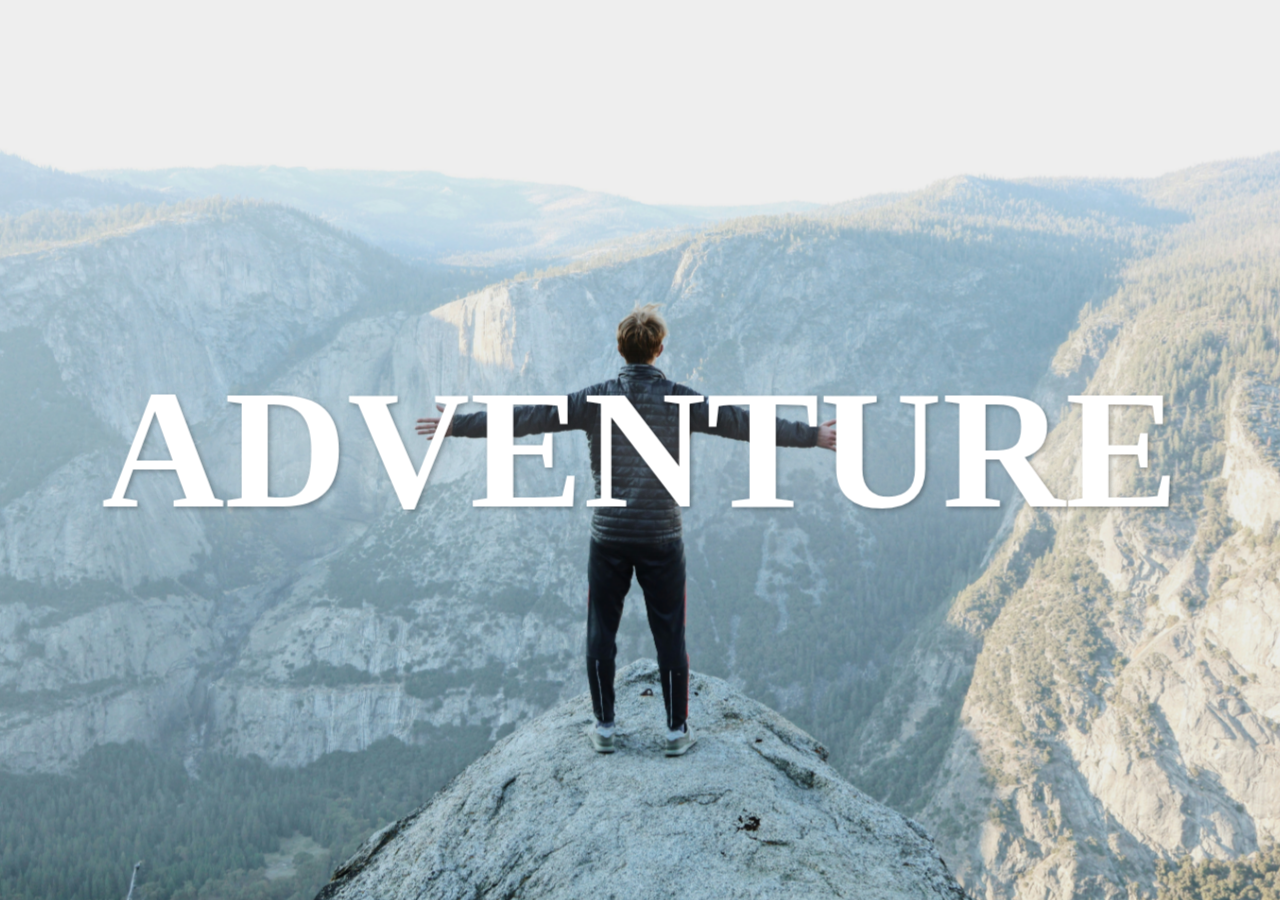
<file: parralax/index.html>
<!DOCTYPE html>
<html lang="en">
<head>
    <meta charset="UTF-8">
    <meta name="viewport" content="width=device-width, initial-scale=1.0">
    <title>Parralex</title>
    <link rel="stylesheet" href="style.css">
</head>
<body>
    <div id="wrapper">
        <header class="header">
            <img src="images/jason.jpg" alt="mountain" id="background">
            <!-- <img src="images/jason.jpg" alt="guy on cliff" id="foreground"> -->
            <h1 id="header-text">adventure</h1>
        </header>
        <section class="sub-section">
            <h2 id="subheading">Adventure time!</h2>
            <p class="sports-desc">
                Lorem ipsum dolor sit amet consectetur adipisicing elit. Soluta sed repudiandae veniam asperiores, reprehenderit blanditiis et libero recusandae at iste corrupti quod, voluptatum doloremque possimus illum molestiae enim eaque laborum. Lorem ipsum dolor, sit amet consectetur adipisicing elit. Voluptate inventore officiis perspiciatis error doloremque quae iure ea incidunt laboriosam labore, quos optio consectetur necessitatibus neque reprehenderit rem in quas nam. 
                <br><br>
                Lorem ipsum dolor sit, amet consectetur adipisicing elit. Adipisci impedit distinctio in aut nulla repudiandae consequuntur velit officiis rem sint minus, facilis, quae hic. Illo deserunt alias aliquid sit unde, autem facere voluptatibus earum nemo assumenda recusandae ab obcaecati quis optio tenetur quaerat beatae blanditiis corrupti? Dolorem ab earum adipisci ex numquam placeat. Debitis rem quae nisi corrupti, voluptate modi nobis maxime voluptatum sit facilis, ipsam, voluptatibus cumque odio doloremque quibusdam porro tenetur. Temporibus quod, ullam excepturi, explicabo eos maiores cum tempora a numquam et nemo quia beatae perspiciatis iste minima fugiat sit? Ratione, cupiditate nisi ad assumenda repellendus accusamus?
                <br><br>
            </p>
            <div class="bg bg1">
                <h3 class="sports-heading">CYCLING</h3>
            </div>
            <p class="sports-desc">
                Lorem ipsum dolor sit amet consectetur adipisicing elit. Possimus quasi neque culpa aut, modi dolores quo voluptatem vel ullam ipsum. Accusamus, beatae! Dignissimos, totam. Amet illum ut illo ratione tempora? Porro nostrum repellat nulla natus maiores ab quaerat! Alias esse aut dolorem enim tempore expedita impedit, sequi, ab rem cum autem libero unde perferendis asperiores eaque fugiat fuga. Veniam, odio! Lorem ipsum dolor sit amet consectetur adipisicing elit. Dignissimos temporibus alias, expedita molestiae provident dolor possimus neque aperiam aliquid quaerat?<br><br>
                Lorem ipsum dolor sit amet consectetur adipisicing elit. Obcaecati cumque doloribus est sit accusantium iste laborum ad explicabo sequi perspiciatis? Dignissimos est quod voluptates magnam, commodi fugit molestiae nobis quam. Lorem ipsum dolor sit amet consectetur adipisicing elit. Totam cupiditate in autem doloribus quod vel voluptatibus rerum inventore soluta nisi omnis, atque qui debitis temporibus similique neque! Porro deleniti earum magni debitis ratione sint, quis ad repudiandae nisi tempora autem.
            </p>
            <div class="bg bg2">
                <h3 class="sports-heading">RIVER RAFTING</h3>
            </div>
            <p class="sports-desc">
                Lorem ipsum dolor sit amet consectetur adipisicing elit. Possimus quasi neque culpa aut, modi dolores quo voluptatem vel ullam ipsum. Accusamus, beatae! Dignissimos, totam. Amet illum ut illo ratione tempora? Porro nostrum repellat nulla natus maiores ab quaerat! Alias esse aut dolorem enim tempore expedita impedit, sequi, ab rem cum autem libero unde perferendis asperiores eaque fugiat fuga. Veniam, odio! Lorem ipsum dolor sit amet, consectetur adipisicing elit. Beatae repellat velit cum. Eos, odio rem?<br><br>
                Lorem ipsum dolor sit amet consectetur adipisicing elit. Obcaecati cumque doloribus est sit accusantium iste laborum ad explicabo sequi perspiciatis? Dignissimos est quod voluptates magnam, commodi fugit molestiae nobis quam. Lorem, ipsum dolor sit amet consectetur adipisicing elit. Voluptas totam quae nulla incidunt? Voluptatum eum ullam vitae sit impedit exercitationem cupiditate commodi magnam. Ad eaque voluptatem, eligendi hic natus, recusandae ea quae soluta eos reprehenderit voluptatibus harum aut dolorum error.
            </p>
            <div class="bg bg3">
                <h3 class="sports-heading">BUNGEE JUMPING</h3>
            </div>
            <p class="sports-desc">
                Lorem ipsum dolor sit amet consectetur adipisicing elit. Possimus quasi neque culpa aut, modi dolores quo voluptatem vel ullam ipsum. Accusamus, beatae! Dignissimos, totam. Amet illum ut illo ratione tempora? Porro nostrum repellat nulla natus maiores ab quaerat! Alias esse aut dolorem enim tempore expedita impedit, sequi, ab rem cum autem libero unde perferendis asperiores eaque fugiat fuga. Veniam, odio! Lorem ipsum dolor sit amet consectetur adipisicing elit. Accusamus facere delectus quo laudantium iusto exercitationem.<br><br>
                Lorem ipsum dolor sit amet consectetur adipisicing elit. Obcaecati cumque doloribus est sit accusantium iste laborum ad explicabo sequi perspiciatis? Dignissimos est quod voluptates magnam, commodi fugit molestiae nobis quam. Lorem, ipsum dolor sit amet consectetur adipisicing elit. Ducimus iure nemo saepe est, consectetur nulla sed beatae doloremque ipsam harum. Impedit laborum mollitia veniam exercitationem laboriosam! Placeat, dolores, incidunt iusto rerum ut ullam illo sit laudantium numquam exercitationem, molestias nam!
            </p>
        </section>
    </div>
    

</body>
</html>
</file>
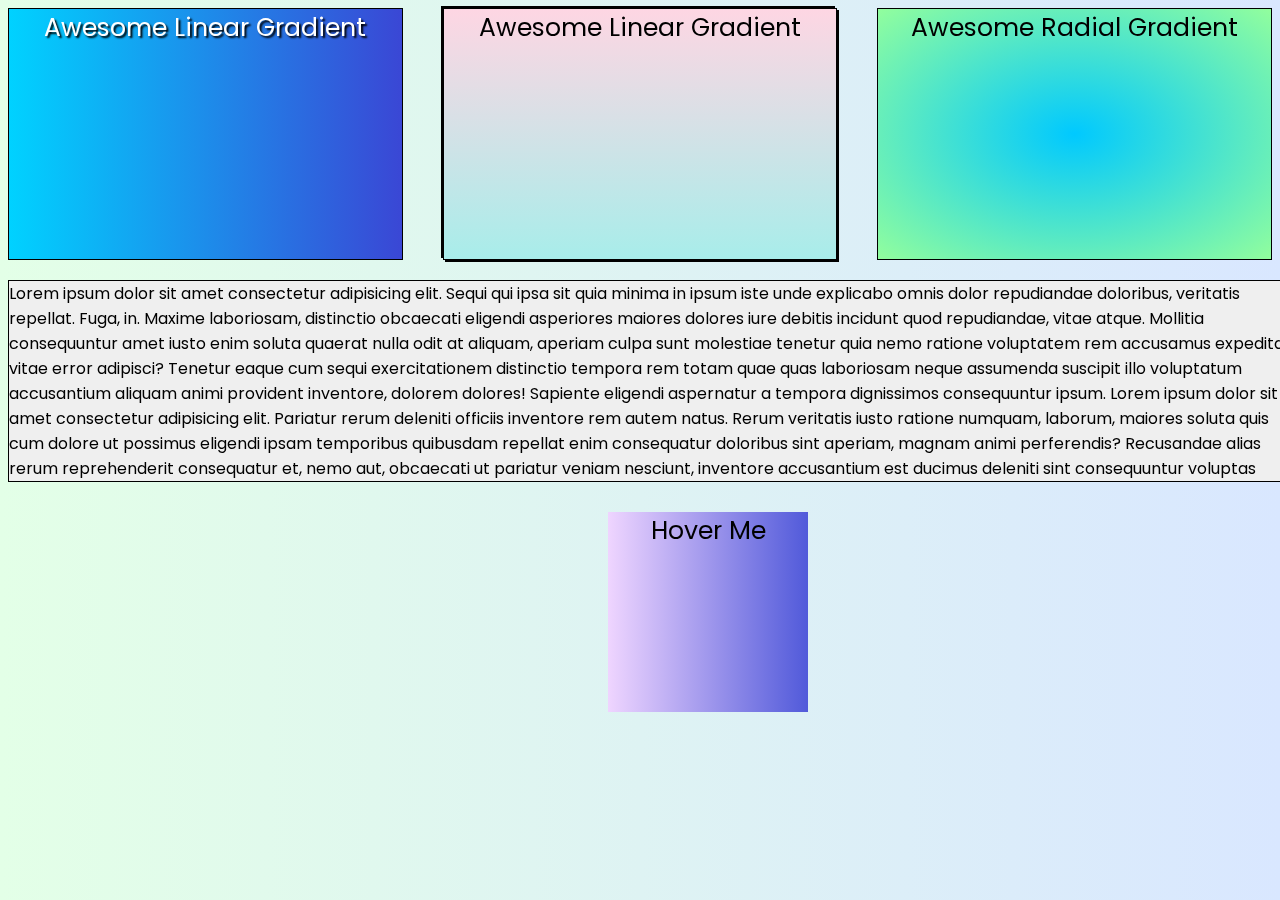
<file: gradient.html>
<!DOCTYPE html>
<html lang="en">
  <head>
    <meta charset="UTF-8" />
    <meta name="viewport" content="width=device-width, initial-scale=1.0" />
    <title>Gradients</title>
    <style>
      @import url("https://fonts.googleapis.com/css2?family=Poppins&display=swap");
    </style>
    <link rel="stylesheet" href="gradient.css" />
  </head>
  <body>
    <div class="parent">
      <div id="linear">Awesome Linear Gradient</div>
      <div id="lineartwo">Awesome Linear Gradient</div>
      <div id="radial">Awesome Radial Gradient</div>
    </div>

    <div id="container">Lorem ipsum dolor sit amet consectetur adipisicing elit. Sequi qui ipsa sit quia minima in ipsum iste unde explicabo omnis dolor repudiandae doloribus, veritatis repellat. Fuga, in. Maxime laboriosam, distinctio obcaecati eligendi asperiores maiores dolores iure debitis incidunt quod repudiandae, vitae atque. Mollitia consequuntur amet iusto enim soluta quaerat nulla odit at aliquam, aperiam culpa sunt molestiae tenetur quia nemo ratione voluptatem rem accusamus expedita vitae error adipisci? Tenetur eaque cum sequi exercitationem distinctio tempora rem totam quae quas laboriosam neque assumenda suscipit illo voluptatum accusantium aliquam animi provident inventore, dolorem dolores! Sapiente eligendi aspernatur a tempora dignissimos consequuntur ipsum.
        Lorem ipsum dolor sit amet consectetur adipisicing elit. Pariatur rerum deleniti officiis inventore rem autem natus. Rerum veritatis iusto ratione numquam, laborum, maiores soluta quis cum dolore ut possimus eligendi ipsam temporibus quibusdam repellat enim consequatur doloribus sint aperiam, magnam animi perferendis? Recusandae alias rerum reprehenderit consequatur et, nemo aut, obcaecati ut pariatur veniam nesciunt, inventore accusantium est ducimus deleniti sint consequuntur voluptas eum repellat. Magnam cumque autem hic accusantium molestiae id doloribus eaque sequi architecto deleniti cum laboriosam sed dolorem voluptates repudiandae excepturi omnis sint, suscipit quia animi veniam et sunt. Omnis eum quibusdam distinctio, doloribus sunt ducimus blanditiis.
    </div>

    <div id="transformer">Hover Me</div>
  </body>
</html>
</file>
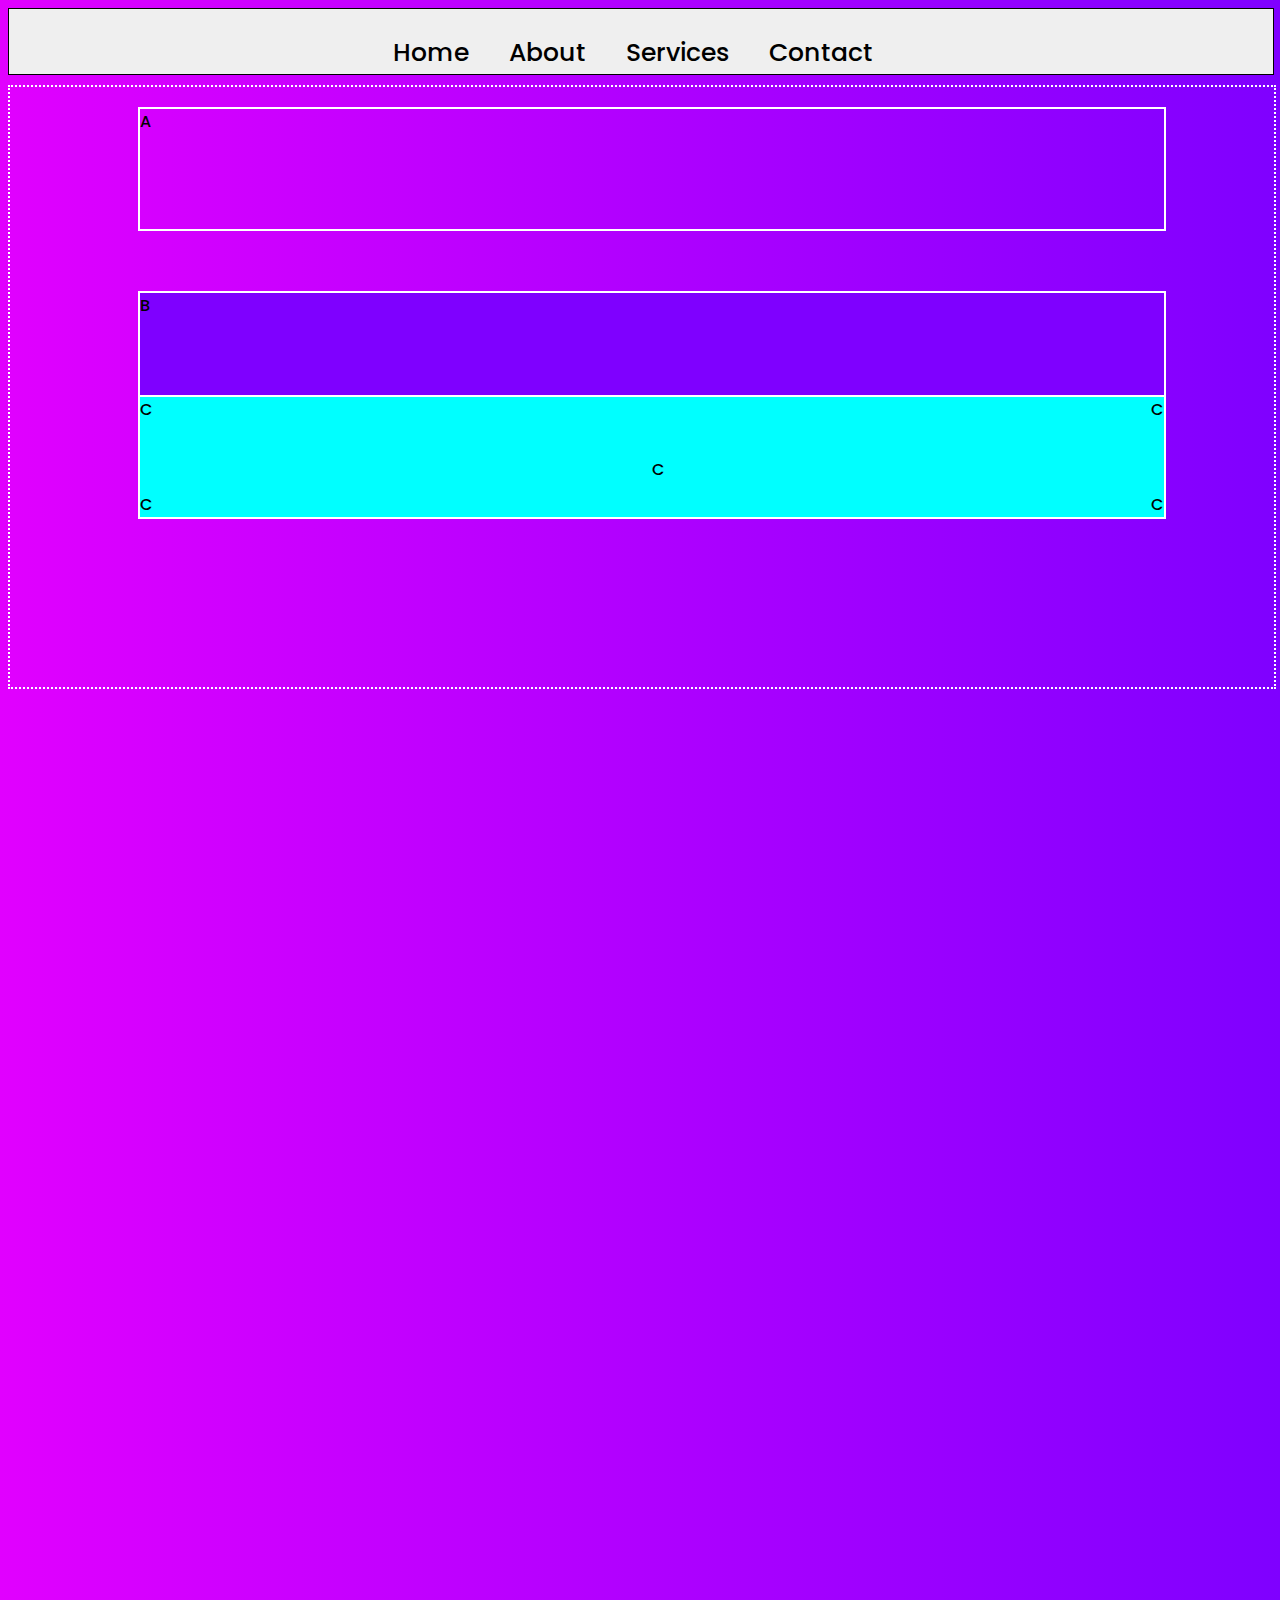
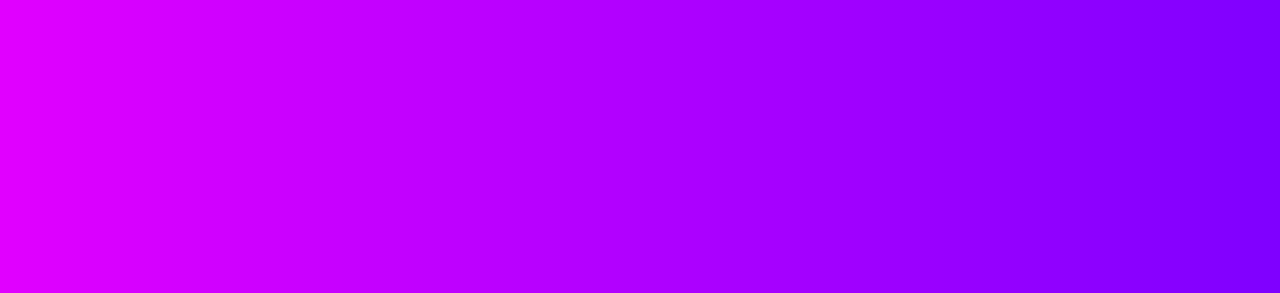
<file: position.html>
<!DOCTYPE html>
<html lang="en">
<head>
    <meta charset="UTF-8">
    <meta name="viewport" content="width=device-width, initial-scale=1.0">
    <title>PositionProperty</title>
    <style>
        @import url('https://fonts.googleapis.com/css2?family=Poppins:wght@500&display=swap');
    </style>
    <link rel="stylesheet" href="position.css">
</head>
<body>
    <div id="navbar">
        <ul id="navbar-items">
            <li>Home</li>
            <li>About</li>
            <li>Services</li>
            <li>Contact</li>
        </ul>
    </div>

    <div class="wrapper">
        <div class="box">
            <div class="inside-box" id="BOX-A">A</div>
            <div class="inside-box" id="BOX-B">B</div>
            <div class="inside-box" id="BOX-C">
                <div id="top-left">C</div>
                <div id="top-right">C</div>
                <div id="bottom-left">C</div>
                <div id="bottom-right">C</div>
                <div id="middle">C</div>
            </div>
            <div class="inside-box" id="BOX-D">D</div>
        </div>
    </div>
</body>
</html>
</file>
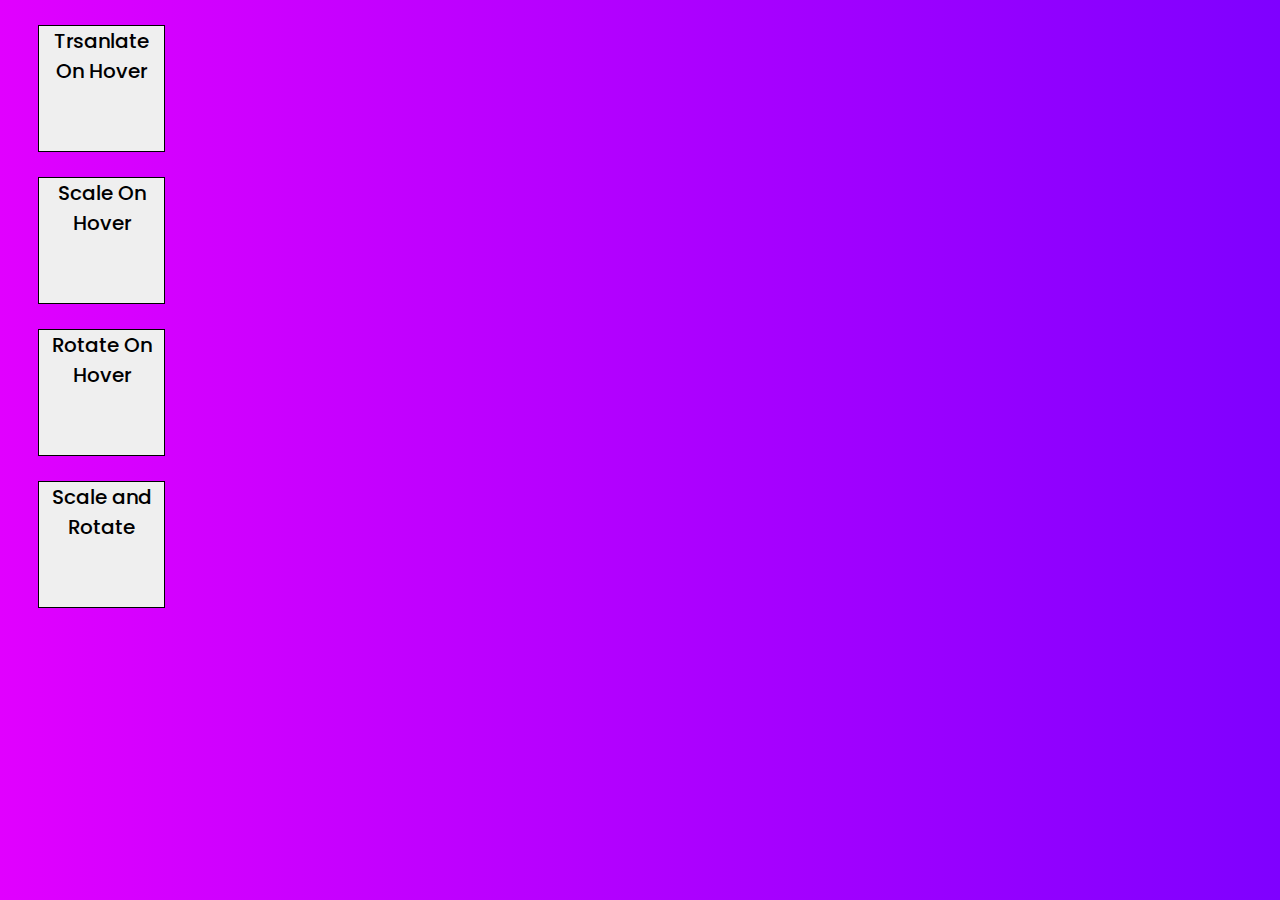
<file: twodim.html>
<!DOCTYPE html>
<html lang="en">
<head>
    <meta charset="UTF-8">
    <meta name="viewport" content="width=device-width, initial-scale=1.0">
    <title>2DTransforms</title>
    <link rel="stylesheet" href="twodim.css">
    <style>
        @import url('https://fonts.googleapis.com/css2?family=Poppins:wght@500&display=swap');
    </style>
</head>
<body>
    <div class="transform" id="move">Trsanlate On Hover</div>
    <div class="transform" id="scale">Scale On Hover</div>
    <div class="transform" id="rotate">Rotate On Hover</div>
    <div class="transform" id="chammak-challo">Scale and Rotate</div>
</body>
</html>
</file>
<file: parralax/style.css>
*{
    margin: 0px;
    padding: 0px;
}

#wrapper{
    height: 100vh;
    overflow-x: hidden;
    overflow-y: auto;
    perspective: 10px;
    z-index: -1;
}

.header{
    height: 100%;
    transform-style: preserve-3d;
    position: relative;
    display: flex;
    z-index: -1;
}

#background{
    height: 100%;
    width: 100%;
    position: absolute;
    object-fit: cover;
    transform: translateZ(-10px) scale(2.1);
    z-index: 1;

}

/* #foreground{
    height: 100vh;
    width: 100vw;
    position: absolute;
    object-fit: cover;
    transform: translateZ(-5px) scale(1.5);
    z-index: 2;
} */

#header-text{
    font-family: 'Franklin Gothic Heavy';
    font-size: 170px;
    text-shadow: 2px 2px 5px rgba(0,0,0,0.3), 5px 5px 70px rgba(255,255,255,0.5);
    z-index: 1;
    color: white;
    text-transform: uppercase;
    position: absolute;
    left: 50%;
    top: 50%;
    transform: translate(-50%, -50%)
}


.sub-section{
    display: flex;
    flex-direction: column;
    justify-content: center;
    align-items: center;
    background-color: #333;
    color: white;
    font-size: 20px;
    font-family: 'Segoe UI', Tahoma, Geneva, Verdana, sans-serif;
    position: absolute;
}

.sub-section h2{
    font-family: 'Franklin Gothic Medium', 'Arial Narrow', Arial, sans-serif;
    font-size: 90px;
    margin-top: 30px;
    text-transform: uppercase;
}

.bg{
    width: 100%;
    height: 500px;
    background-attachment: fixed;
    background-size: cover; /*similar to object-fit: cover */
    background-position: center;
    position: relative;
}

.bg1{
    background-image: url(images/cycling.jpg);
}

.bg2{
    background-image: url(images/rafting.jpg);
}

.bg3{
    background-image: url(images/bungee.jpg);
}

.sports-desc{
    margin: 10px;
    font-size: 20px;
    padding: 15px;
}

.sports-heading{
    display: inline;
    padding: 25px;
    position: absolute;
    top: 50%;
    left: 50%;
    transform: translate(-50%, -50%);
    font-size: 40px;
    background-color: white;
    color: black;
    box-shadow: rgba(6, 24, 44, 0.4) 0px 0px 0px 2px, rgba(6, 24, 44, 0.65) 0px 4px 6px -1px, rgba(255, 255, 255, 0.08) 0px 1px 0px inset;
   
}
</file>
<file: gradient.css>
html{

    font-family: "Poppins", sans-serif;
    font-weight: 400;
    font-style: normal;
    background: linear-gradient(90deg, #e3ffe7 0%, #d9e7ff 100%);
}
  
.parent{
    display: flex; gap: 40px;
}

#linear{
    width: 400px;
    height: 250px;
    border: 1px solid black;
    background: linear-gradient(90deg, #00d2ff 0%, #3a47d5 100%);
    text-align: center;
    color: white;
    font-size: 25px;
    text-shadow: 2px 2px 2px black;
}

#lineartwo{
    width: 400px;
    height: 250px;
    border: 1px solid black;
    background-image: linear-gradient(to top, #a8edea 0%, #fed6e3 100%);
    text-align: center;
    color: black;
    font-size: 25px;
    box-shadow: -2px -2px black, 2px 2px black;
}

#radial{
    width: 400px;
    height: 250px;
    border: 1px solid black;
    background-image: radial-gradient(#00C9FF 0%, #92FE9D 100%);
    text-align: center;
    font-size: 25px;
}

#container{
    width: 1280px;
    height: 200px;
    max-width: 1280px;
    max-height: 200px;
    border: 1px solid black;
    margin-top: 20px;
    overflow: scroll;
    background-color: #efefef;
}

#transformer{
    margin-top: 30px;
    height: 200px;
    width: 200px;
    background: linear-gradient(90deg, #efd5ff 0%, #515ada 100%);
    text-align: center;
    font-size: 25px;
    margin-left: 600px;
}

#transformer:hover{
    transform: scale(1.1,1.1);
}
</file>
<file: position.css>
html {
    font-family: "Poppins", sans-serif;
    font-weight: 500;
    font-style: normal;
    background: #7F00FF; 
    background: -webkit-linear-gradient(to right, #E100FF, #7F00FF); 
    background-image: linear-gradient(to right, #E100FF, #7F00FF);  

  }

#navbar-items{
    display: flex;
    gap: 40px;
    font-size: 25px;
    color: black;
    padding-left: 30vw;
    padding-bottom: 20px;
    list-style: none;
}

#navbar{
    border: 1px solid black;
    background-color: #efefef;
    height: 65px;
    width: 100%;
    position: sticky;
    top: 0px;
    z-index: 2;
}

.wrapper{
    height: 1800px;
}

.box{
    margin-top: 10px;
    height: 600px;
    width: 100%;
    border: 2px dotted white;
}

.inside-box{
    margin-top: 20px;
    margin-left: 10vw;
    height: 120px;
    width: 80vw;
    border: 2px solid white;
}

#BOX-B{
    position: relative;
    top: 40px;
    background-color: #7F00FF;
}

#BOX-C{
    background-color: aqua;
    position: absolute;
    z-index: 1;
}

#top-right{
    position: absolute;
    top:0px; right: 0px;
}

#bottom-right{
    position: absolute;
    bottom: 0px; right: 0px;
}

#bottom-left{
    position: absolute;
    bottom: 0px; left: 0px;
}

#middle{
    position: absolute;
    top: 50%;
    left: 50%;
}
</file>
<file: twodim.css>
html {
    font-family: "Poppins", sans-serif;
    font-weight: 500;
    font-style: normal;
    background: #7F00FF; 
    background: -webkit-linear-gradient(to right, #E100FF, #7F00FF); 
    background-image: linear-gradient(to right, #E100FF, #7F00FF);  

  }
  

.transform{
    width: 125px;
    height: 125px;
    border: 1px solid black;
    margin-left: 30px;
    margin-top: 25px;
    background-color: #efefef;
    text-align: center;
    color: black;
    font-size: 20px;
}

#scale:hover{
    transform: scale(0.75);
}

#rotate:hover{
    transform: rotate(50deg);
}

#move:hover{
    transform: translate(100px,0px);
}

#chammak-challo:hover{
    transform: scale(1.25) rotate(-40deg);
}
</file>
